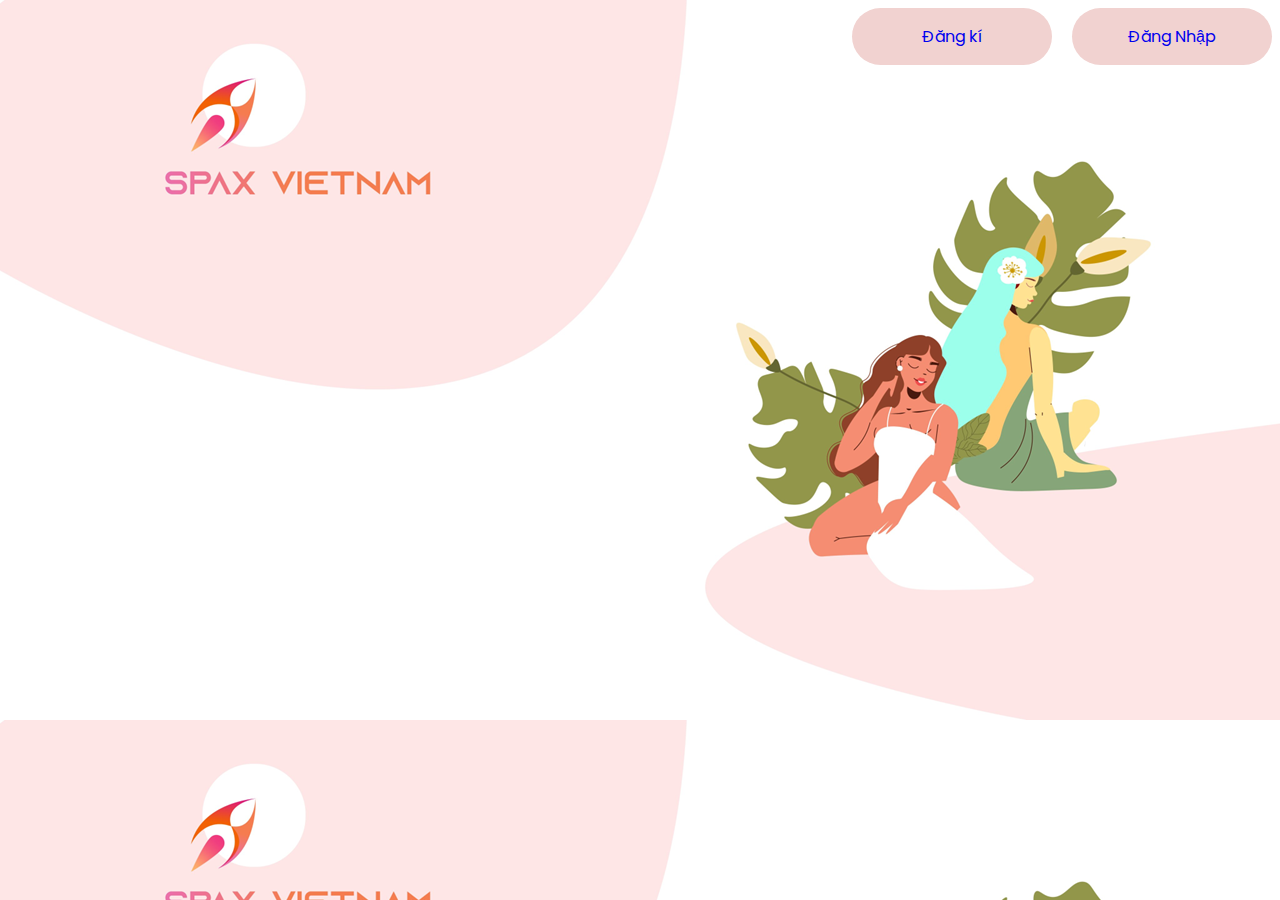
<file: btl.html>
<!DOCTYPE html>
<html>
    <head>
        <title> btl</title>
        <link rel="stylesheet" href="css/maipage.css">

    </head>
   <body>
    <div class="header">

    </div>
    <div class="mainpage-footer">
        <div class="item">
            <div class="login"><a href="dangnhap.html" >Đăng Nhập</a></div>
            <div class="signup"><a href="dangki.html" >Đăng kí</a></div>
        </div>
    </div>
    
       
   </body>
</html>
</file>
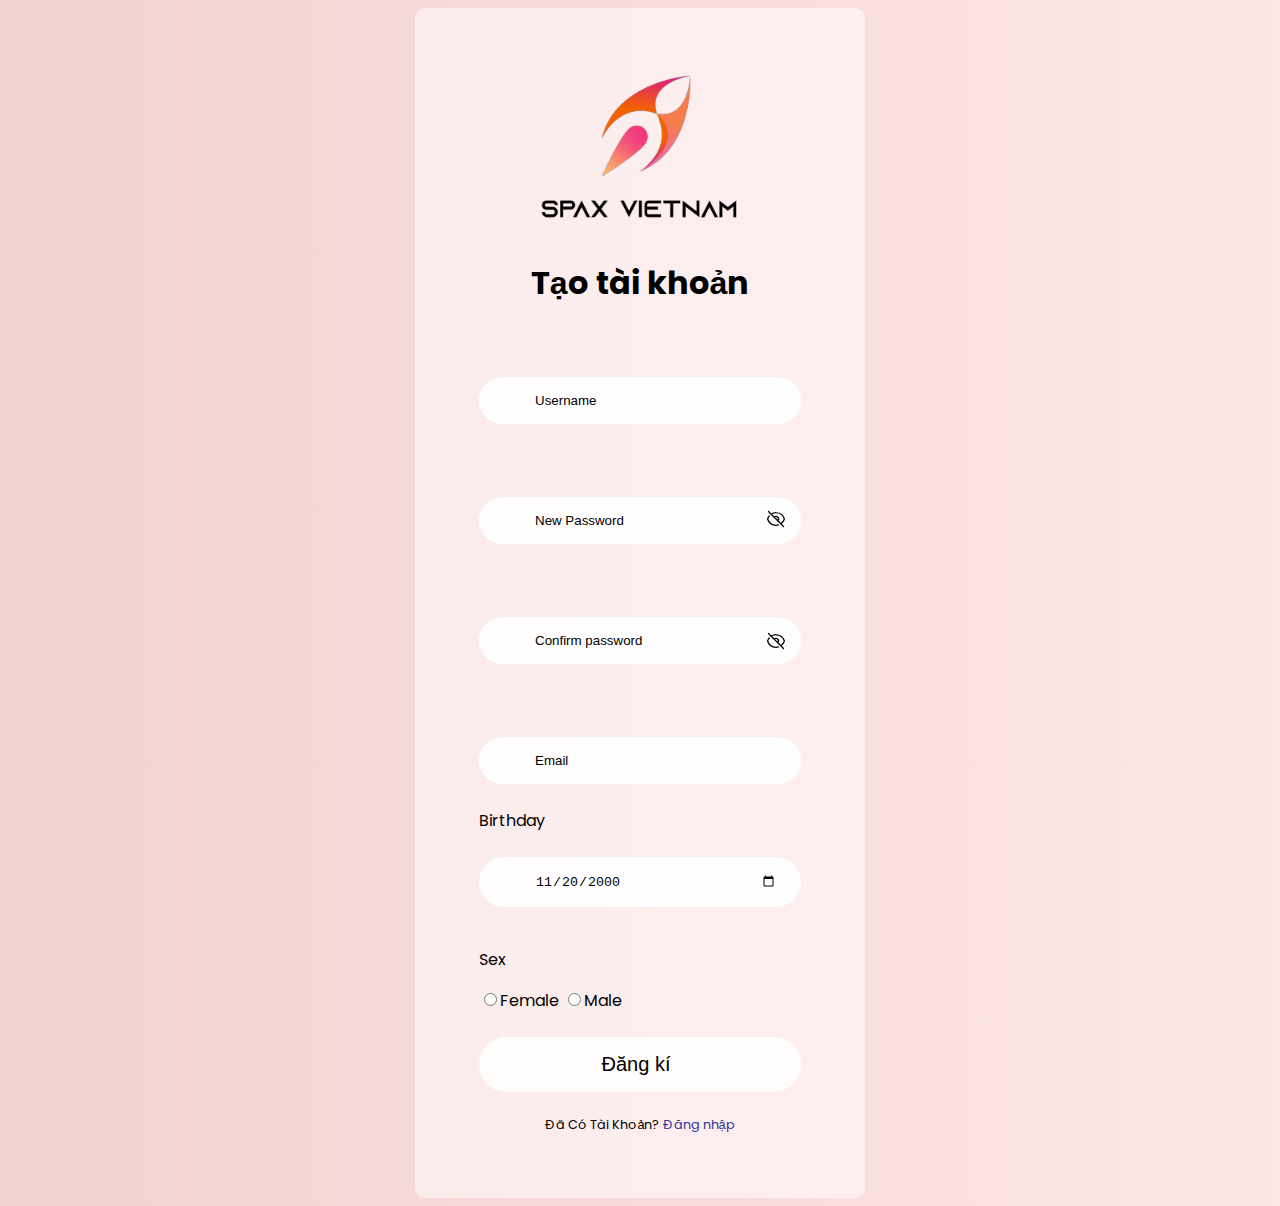
<file: dangki.html>
<!DOCTYPE html>
<html>
    <head>
        <title>btl</title>
        <link rel="stylesheet" href="css/signupstyle.css">
    </head>
    <body>
      <div class="signup-card">
        <div class="signup-card-logo">
          <img src="img/logoweb.png" alt="logo" >
      </div>
        <div id="signup-card-header">
            <center><h1>Tạo tài khoản</h1></center>
        </div>
      
      <form class="signup-card-form" onsubmit="signup()">
           
          
           &nbsp;<input type="text" placeholder="Username" id="username" required autofocus>
           
           <svg xmlns="http://www.w3.org/2000/svg" fill="none" viewBox="0 0 24 24" stroke-width="1.5" stroke="currentColor" class="eye eye-close hidden">
            <path stroke-linecap="round" stroke-linejoin="round" d="M2.036 12.322a1.012 1.012 0 010-.639C3.423 7.51 7.36 4.5 12 4.5c4.638 0 8.573 3.007 9.963 7.178.07.207.07.431 0 .639C20.577 16.49 16.64 19.5 12 19.5c-4.638 0-8.573-3.007-9.963-7.178z" />
            <path stroke-linecap="round" stroke-linejoin="round" d="M15 12a3 3 0 11-6 0 3 3 0 016 0z" />
          </svg>
          <svg xmlns="http://www.w3.org/2000/svg" fill="none" viewBox="0 0 24 24" stroke-width="1.5" stroke="currentColor" class="eye eye-open">
            <path stroke-linecap="round" stroke-linejoin="round" d="M3.98 8.223A10.477 10.477 0 001.934 12C3.226 16.338 7.244 19.5 12 19.5c.993 0 1.953-.138 2.863-.395M6.228 6.228A10.45 10.45 0 0112 4.5c4.756 0 8.773 3.162 10.065 7.498a10.523 10.523 0 01-4.293 5.774M6.228 6.228L3 3m3.228 3.228l3.65 3.65m7.894 7.894L21 21m-3.228-3.228l-3.65-3.65m0 0a3 3 0 10-4.243-4.243m4.242 4.242L9.88 9.88" />
          </svg>
          
          
           &nbsp;<input class="input" type="password" placeholder="New Password" id="password"required autofocus>
           <svg xmlns="http://www.w3.org/2000/svg" fill="none" viewBox="0 0 24 24" stroke-width="1.5" stroke="currentColor" class="eye1 eye-close1 hidden">
            <path stroke-linecap="round" stroke-linejoin="round" d="M2.036 12.322a1.012 1.012 0 010-.639C3.423 7.51 7.36 4.5 12 4.5c4.638 0 8.573 3.007 9.963 7.178.07.207.07.431 0 .639C20.577 16.49 16.64 19.5 12 19.5c-4.638 0-8.573-3.007-9.963-7.178z" />
            <path stroke-linecap="round" stroke-linejoin="round" d="M15 12a3 3 0 11-6 0 3 3 0 016 0z" />
          </svg>
          <svg xmlns="http://www.w3.org/2000/svg" fill="none" viewBox="0 0 24 24" stroke-width="1.5" stroke="currentColor" class="eye1 eye-open1">
            <path stroke-linecap="round" stroke-linejoin="round" d="M3.98 8.223A10.477 10.477 0 001.934 12C3.226 16.338 7.244 19.5 12 19.5c.993 0 1.953-.138 2.863-.395M6.228 6.228A10.45 10.45 0 0112 4.5c4.756 0 8.773 3.162 10.065 7.498a10.523 10.523 0 01-4.293 5.774M6.228 6.228L3 3m3.228 3.228l3.65 3.65m7.894 7.894L21 21m-3.228-3.228l-3.65-3.65m0 0a3 3 0 10-4.243-4.243m4.242 4.242L9.88 9.88" />
          </svg>
           &nbsp;<input class="input1" type="password" placeholder="Confirm password" id="confirmpassword" required autofocus>
           &nbsp;<input type="text" placeholder="Email" id="email" required autofocus >
        
     
       
       <label for="Birthday">Birthday</label>
       <input type="date" name="ngaysinh" id="ngaysinh" value="2000-11-20">
    
         
           
      
       <div id="div4">
        <p>Sex</p>
      <input type="radio" name="sex" required autofocus>Female <input type="radio" name="sex" required autofocus>Male
      </div>

      <button type="submit">Đăng kí</button>
      </form>
      <div class="signup-card-footer">
        Đã Có Tài Khoản? <a href="dangnhap.html">Đăng nhập</a>
    </div>
        </div>
        <!-- <script src="https://www.gstatic.com/firebasejs/8.2.9/firebase-app.js"></script>
        <script src="https://www.gstatic.com/firebasejs/8.2.9/firebase-database.js"></script> -->
       
    <script src="javascript/main.js"></script>
    
    
    </body>
</html>
</file>
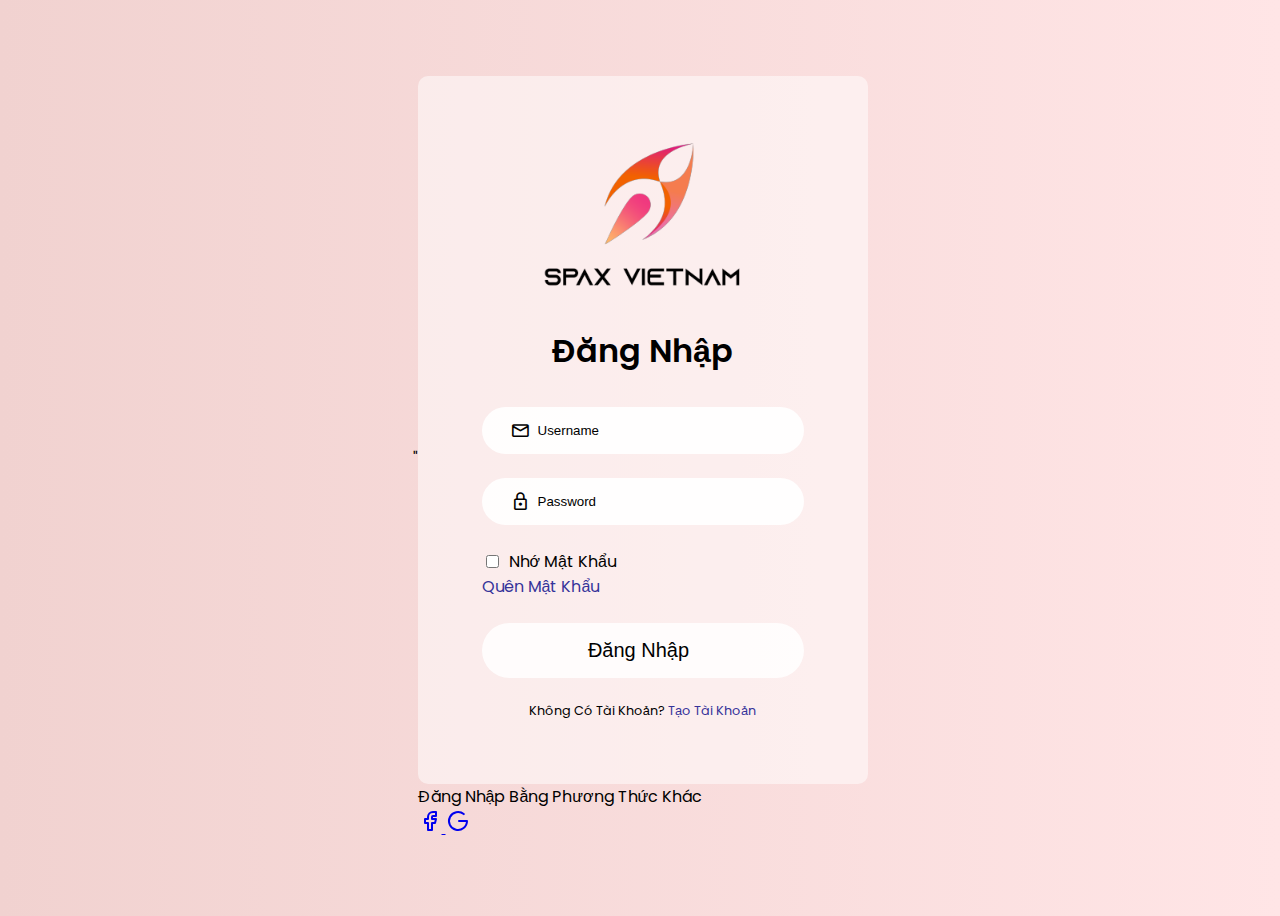
<file: dangnhap.html>
<!DOCTYPE html>
<html lang="en">
    <head>
        <meta charset="UTF-8">
        <title>Login Page</title>
        <link rel="stylesheet" href="css/loginstyle.css">
        <link rel="stylesheet" href="https://fonts.googleapis.com/css2?family=Material+Symbols+Rounded:opsz,wght,FILL,GRAD@48,400,0,0" />"
    </head>
    <body >
        <div class="login-card-container">
            <div class="login-card">
                <div class="login-card-logo">
                    <img src="img/logoweb.png" alt="logo" >
                </div>
                <div class="login-card-header">
                    <h1>Đăng Nhập</h1>
                    
                </div>
                
                <form class="login-card-form" onsubmit="login()" >
                   
                    <div class="form-item">
                        <span class="form-item-icon material-symbols-rounded">mail</span>
                   <input id="username" type="text" placeholder="Username" required autofocus>
                    </div>
                    <div class="form-item">
                        <span class="form-item-icon material-symbols-rounded">lock</span>
                        <input id="password" type="password" placeholder="Password" required>
                    </div>
                    <div class="form-item-orther">
                        <div class="checkbox">
                            <input type="checkbox" id="rememberMecheckbox">
                            <label for="rememberMecheckbox">Nhớ Mật Khẩu</label>
                        </div>
                        <a href="#">Quên Mật Khẩu</a>
                    </div>
                    <button type="submit">Đăng Nhập</button>
                </form>
                <div class="login-card-footer">
                    Không Có Tài Khoản? <a href="dangki.html">Tạo Tài Khoản</a>
                </div>
            </div>
            <div class="login-card-social">
                <div>Đăng Nhập Bằng Phương Thức Khác</div>
                <div class="login-card-social-btn">
                    <a href="#">
                        <svg xmlns="http://www.w3.org/2000/svg" class="icon icon-tabler icon-tabler-brand-facebook" width="24" height="24" viewBox="0 0 24 24" stroke-width="2" stroke="currentColor" fill="none" stroke-linecap="round" stroke-linejoin="round">
                            <path stroke="none" d="M0 0h24v24H0z" fill="none"></path>
                            <path d="M7 10v4h3v7h4v-7h3l1 -4h-4v-2a1 1 0 0 1 1 -1h3v-4h-3a5 5 0 0 0 -5 5v2h-3"></path>
                         </svg>
                    </a>
                    <a href="#">
                        <svg xmlns="http://www.w3.org/2000/svg" class="icon icon-tabler icon-tabler-brand-google" width="24" height="24" viewBox="0 0 24 24" stroke-width="2" stroke="currentColor" fill="none" stroke-linecap="round" stroke-linejoin="round">
                            <path stroke="none" d="M0 0h24v24H0z" fill="none"></path>
                            <path d="M17.788 5.108a9 9 0 1 0 3.212 6.892h-8"></path>
                         </svg>
                    </a>
                </div>
            </div>
        </div>
       
        
        <script src="javascript/main.js"></script>
       
    </body>
</html>
</file>
<file: css/maipage.css>
@import url(reset.css);
@import url('https://fonts.googleapis.com/css2?family=Poppins:wght@400;600&display=swap');

body {
    font-family: 'Poppins', sans-serif;
    background-image: url(../img/Slide1.PNG) ;
    background-attachment: fixed;
    background-size: 100%;
   
}

.mainpage-footer {
    text-align: center;
    margin-left: 750px;
}
.mainpage-footer .item div{
    float: right;
}

.mainpage-footer .item  a {
    text-decoration: none;
    text-align: center;
}


.mainpage-footer .item .login {
    width: 200px;
    background: #f1d2d0;
    padding: 1rem 1.5rem;
    border-radius: 100px;
    

}
.mainpage-footer .item .signup {
    width: 200px;
    background: #f1d2d0;
    padding: 1rem 1.5rem;
    border-radius: 100px;
    margin-right: 20px;
}
</file>
<file: css/signupstyle.css>
@import url(reset.css);

@import url('https://fonts.googleapis.com/css2?family=Poppins:wght@400;600&display=swap');

body {
    font-family: 'Poppins', sans-serif;
    min-height: 100vh;
    background: linear-gradient(to right, #f1d2d0, #ffe5e6);
    display: flex;
    align-items: center;
    justify-content: center;
}

.signup-card {
    width: 450px;
    background: rgba(255, 255, 255, .5);
    padding: 4rem;
    border-radius: 10px;
    position: relative;
}

.signup-card::before {
    
    position: absolute;
    background: rgba(255, 255, 255, .15);
    inset: 0;
    transform: rotate(-Sdeg);
    z-index: -1;
}

.signup-card-logo {
    margin-bottom: 2rem;
}

.signup-card-logo img {
    width: 200px;
}

.signup-card-logo,
.signup-card-header,
.signup-card-footer {
    text-align: center;
}

.signup-card a {
    text-decoration: none;
    color: #35339a;
}

.signup-card a:hover {
    text-decoration: underline;
}

.signup-card-header {
    margin-bottom: 2rem;
}

.signup-card-header h1 {
    font-size: 2rem;
    font-weight: 600;
    margin-bottom: .5rem;
}

.signup-card-header h1 + div {
    font-size: calc(1rem * .8);
    opacity: .8;
}

.signup-card-form {
    display: flex;
    flex-direction: column;
    gap: 1.5rem;
    position: relative;
}

.eye {
    position: absolute;
    right: 15px;
    top: 25%;
    transform: translateY(-50%);
    cursor: pointer;
    max-width: 20px;
}
.eye1 {
    position: absolute;
    right: 15px;
    top: 41%;
    transform: translateY(-50%);
    cursor: pointer;
    max-width: 20px;
}
.hidden{
    display: none;
}


.signup-card-footer {
    margin-top: 1.5rem;
    font-size: calc(1rem * .8);
}

.signup-card input[type="text"],
.signup-card input[type="password"],
.signup-card input[type="email"] {
    border: none;
    outline: none;
    background: rgba(255, 255, 255, .9);
    padding: 1rem 1.5rem;
    padding-left: calc(1rem * 3.5);
    border-radius: 100px;
    width: 100%;
    transition: background .5s;
}

.signup-card-form button {
    border: none;
    outline: none;
    background: rgba(255, 255, 255, 0.827);
    padding: 1rem 1.5rem;
    padding-left: calc(1rem);
    border-radius: 100px;
    width: 100%;
    transition: background .5s;
    font-size: 20px;

}


.signup-card-form input[type="date"] {
    border: none;
    outline: none;
    background: rgba(255, 255, 255, .9);
    padding: 1rem 1.5rem;
    padding-left: calc(1rem * 3.5);
    border-radius: 100px;
    width: 100%;
    transition: background .5s;
}
</file>
<file: css/loginstyle.css>
@import url(reset.css);

@import url('https://fonts.googleapis.com/css2?family=Poppins:wght@400;600&display=swap');

body {
    font-family: 'Poppins', sans-serif;
    min-height: 100vh;
    background: linear-gradient(to right, #f1d2d0, #ffe5e6);
    display: flex;
    align-items: center;
    justify-content: center;
}

.login-card {
    width: 450px;
    background: rgba(255, 255, 255, .5);
    padding: 4rem;
    border-radius: 10px;
    position: relative;
}

.login-card::before {
   
    position: absolute;
    background: rgba(255, 255, 255, .15);
    /* inset: 0; */
    /* transform: rotate(-Sdeg); */
    z-index: -1;
}

.login-card-logo {
    margin-bottom: 2rem;
}

.login-card-logo img {
    width: 200px;
}

.login-card-logo,
.login-card-header,
.login-card-footer {
    text-align: center;
}

.login-card a {
    text-decoration: none;
    color: #35339a;
}

.login-card a:hover {
    text-decoration: underline;
}

.login-card-header {
    margin-bottom: 2rem;
}

.login-card-header h1 {
    font-size: 2rem;
    font-weight: 600;
    margin-bottom: .5rem;
}



.login-card-form {
    display: flex;
    flex-direction: column;
    gap: 1.5rem;
}

.login-card-form .form-item {
    position: relative;
}

.login-card-form .form-item .form-item-icon {
    position: absolute;
    top: 0.9rem;
    left: 1.8rem;
    font-size: 1.3rem;
    opacity: 6;
}

.login-card-form .checkbox {
    display: flex;
    align-items: center;
    gap: 7px;
}

.login-card-form .form-item-other {
    display: flex;
    align-items: center;
    justify-content: space-between;
    font-size: calc(1rem + .8);
    margin-bottom: .5rem;
}

.login-card-footer {
    margin-top: 1.5rem;
    font-size: calc(1rem * .8);
}

.login-card input[type="text"],
.login-card input[type="password"],
.login-card input[type="email"] {
    border: none;
    outline: none;
    background: rgba(255, 255, 255, .9);
    padding: 1rem 1.5rem;
    padding-left: 3.5rem;
    border-radius: 100px;
    width: 100%;
    transition: background .5s;
}

.login-card-form button {
    border: none;
    outline: none;
    background: rgba(255, 255, 255, 0.827);
    padding: 1rem 1.5rem;
    padding-left: calc(1rem);
    border-radius: 100px;
    width: 100%;
    transition: background .5s;
    font-size: 20px;
}

.login-card-form .form-item-other .checkbox input[type="checkbox"] {
    border: none;
    outline: auto;
    background: rgba(255, 255, 255, 0.827);
}

.login-card-form input[type="date"] {
    border: none;
    outline: none;
    background: rgba(255, 255, 255, .3);
    padding: 1rem 1.5rem;
    padding-left: calc(1rem * 3.5);
    border-radius: 100px;
    width: 100%;
    transition: background .5s;
}
</file>
